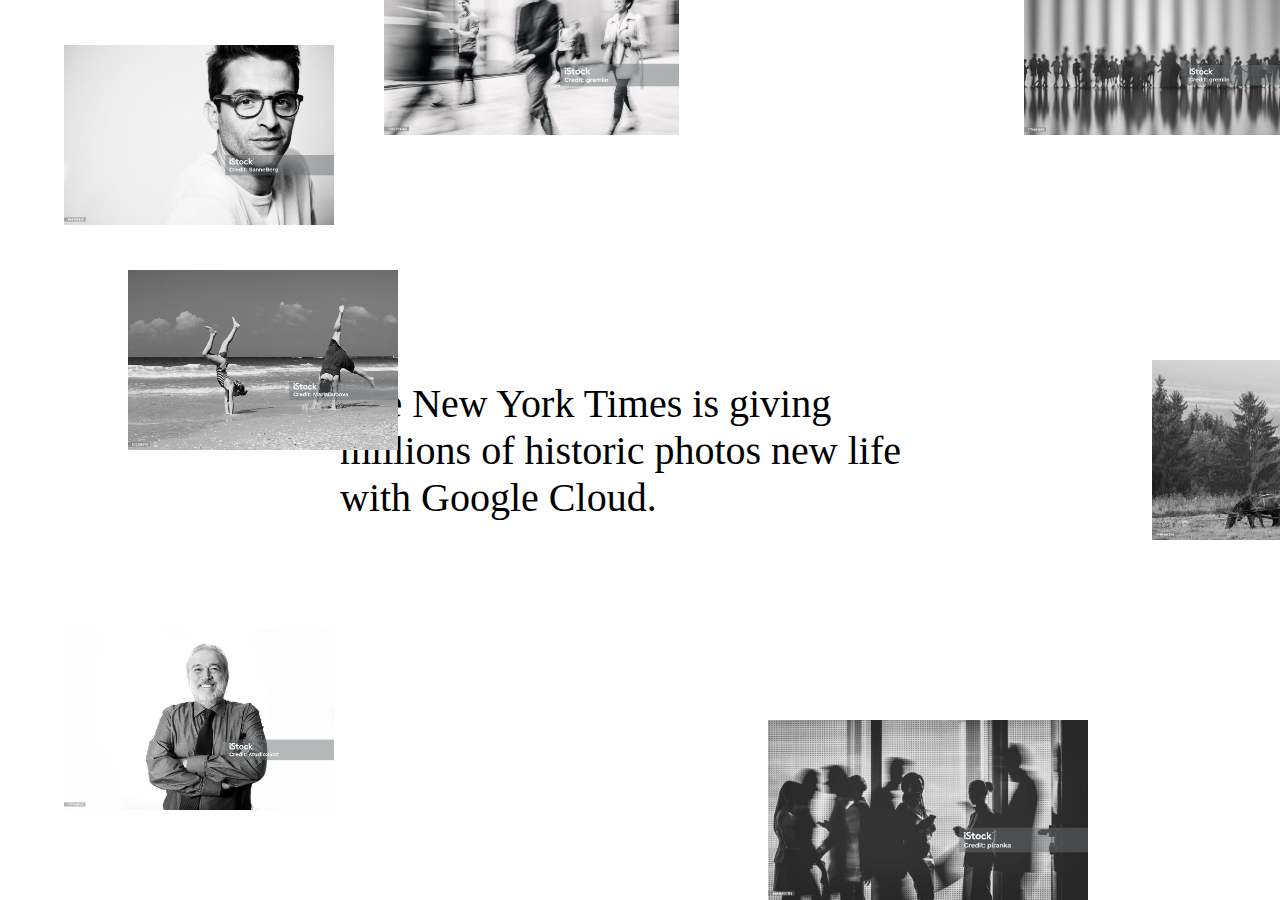
<file: floating-images/index.html>
<!DOCTYPE html>
<html>
  <head>
    <meta charset="utf-8" />
    <meta http-equiv="X-UA-Compatible" content="IE=edge" />
    <title></title>
    <meta name="description" content="" />
    <meta name="viewport" content="width=device-width, initial-scale=1" />
    <link rel="stylesheet" href="style.css" />
  </head>
  <body>
    <div class="text">
      <p>
        The New York Times is giving millions of historic photos new life with
        Google Cloud.
      </p>
    </div>

    <img src="p1.jpg" alt="" class="img img1" />
    <img src="p2.jpg" alt="" class="img img2" />
    <img src="p3.jpg" alt="" class="img img3" />
    <img src="p4.jpg" alt="" class="img img4" />
    <img src="p5.jpg" alt="" class="img img5" />
    <img src="p6.jpg" alt="" class="img img6" />
    <img src="p7.jpg" alt="" class="img img7" />
    <script src="script.js"></script>
  </body>
</html>
</file>
<file: floating-images/style.css>
body {
  width: 100vw;
  height: 100vh;
  margin: 0px;
  padding: 0px;
  overflow: hidden;
}

.text {
  display: flex;
  align-items: center;
  justify-content: center;
  width: 600px;
  height: 300px;
  position: absolute;
  margin: -150px 0 0 -300px;
  top: 50%;
  left: 50%;
}

.text p {
  font-size: 40px;
  padding: 0;
}

.img {
  position: absolute;
  height: 20%;
  width: auto;
  z-index: 1;
}

.img1 {
  top: 5%;
  left: 5%;
  animation: circle1 30s linear infinite;
}

.img2 {
  top: 30%;
  left: 10%;
  animation: circle2 30s linear infinite;
}

.img3 {
  top: -5%;
  left: 30%;
  animation: circle3 40s linear infinite;
}

.img4 {
  left: 80%;
  top: -5%;
  animation: circle4 40s linear infinite;
}

.img5 {
  left: 5%;
  top: 70%;
  animation: circle5 70s linear infinite;
}

.img6 {
  left: 90%;
  top : 40%;
  animation: circle6 30s linear infinite;
}

.img7 {
  top: 80%;
  left: 60%;
  animation: circle7 50s linear infinite;
}

@keyframes circle1 {
  from {
    transform: rotate(0deg) translate(-30px) rotate(0deg);
  }
  to {
    transform: rotate(360deg) translate(-30px) rotate(-360deg);
  }
}

@keyframes circle2 {
  from {
    transform: rotate(360deg) translate(-30px) rotate(-360deg);
  }
  to {
    transform: rotate(0deg) translate(-30px) rotate(0deg);
  }
}

@keyframes circle3 {
  from {
    transform: rotate(360deg) translate(-30px) rotate(-360deg);
  }
  to {
    transform: rotate(0deg) translate(-30px) rotate(0deg);
  }
}

@keyframes circle4 {
  from {
    transform: rotate(360deg) translate(-60px) rotate(-360deg);
  }
  to {
    transform: rotate(0deg) translate(-60px) rotate(0deg);
  }
}

@keyframes circle5 {
  from {
    transform: rotate(360deg) translate(-80px) rotate(-360deg);
  }
  to {
    transform: rotate(0deg) translate(-80px) rotate(0deg);
  }
}

@keyframes circle6 {
  from {
    transform: rotate(-360deg) translate(-30px) rotate(360deg);
  }
  to {
    transform: rotate(0deg) translate(-30px) rotate(0deg);
  }
}

@keyframes circle7 {
  from {
    transform: rotate(360deg) translate(-50px) rotate(-360deg);
  }
  to {
    transform: rotate(0deg) translate(-50px) rotate(0deg);
  }
}
</file>
